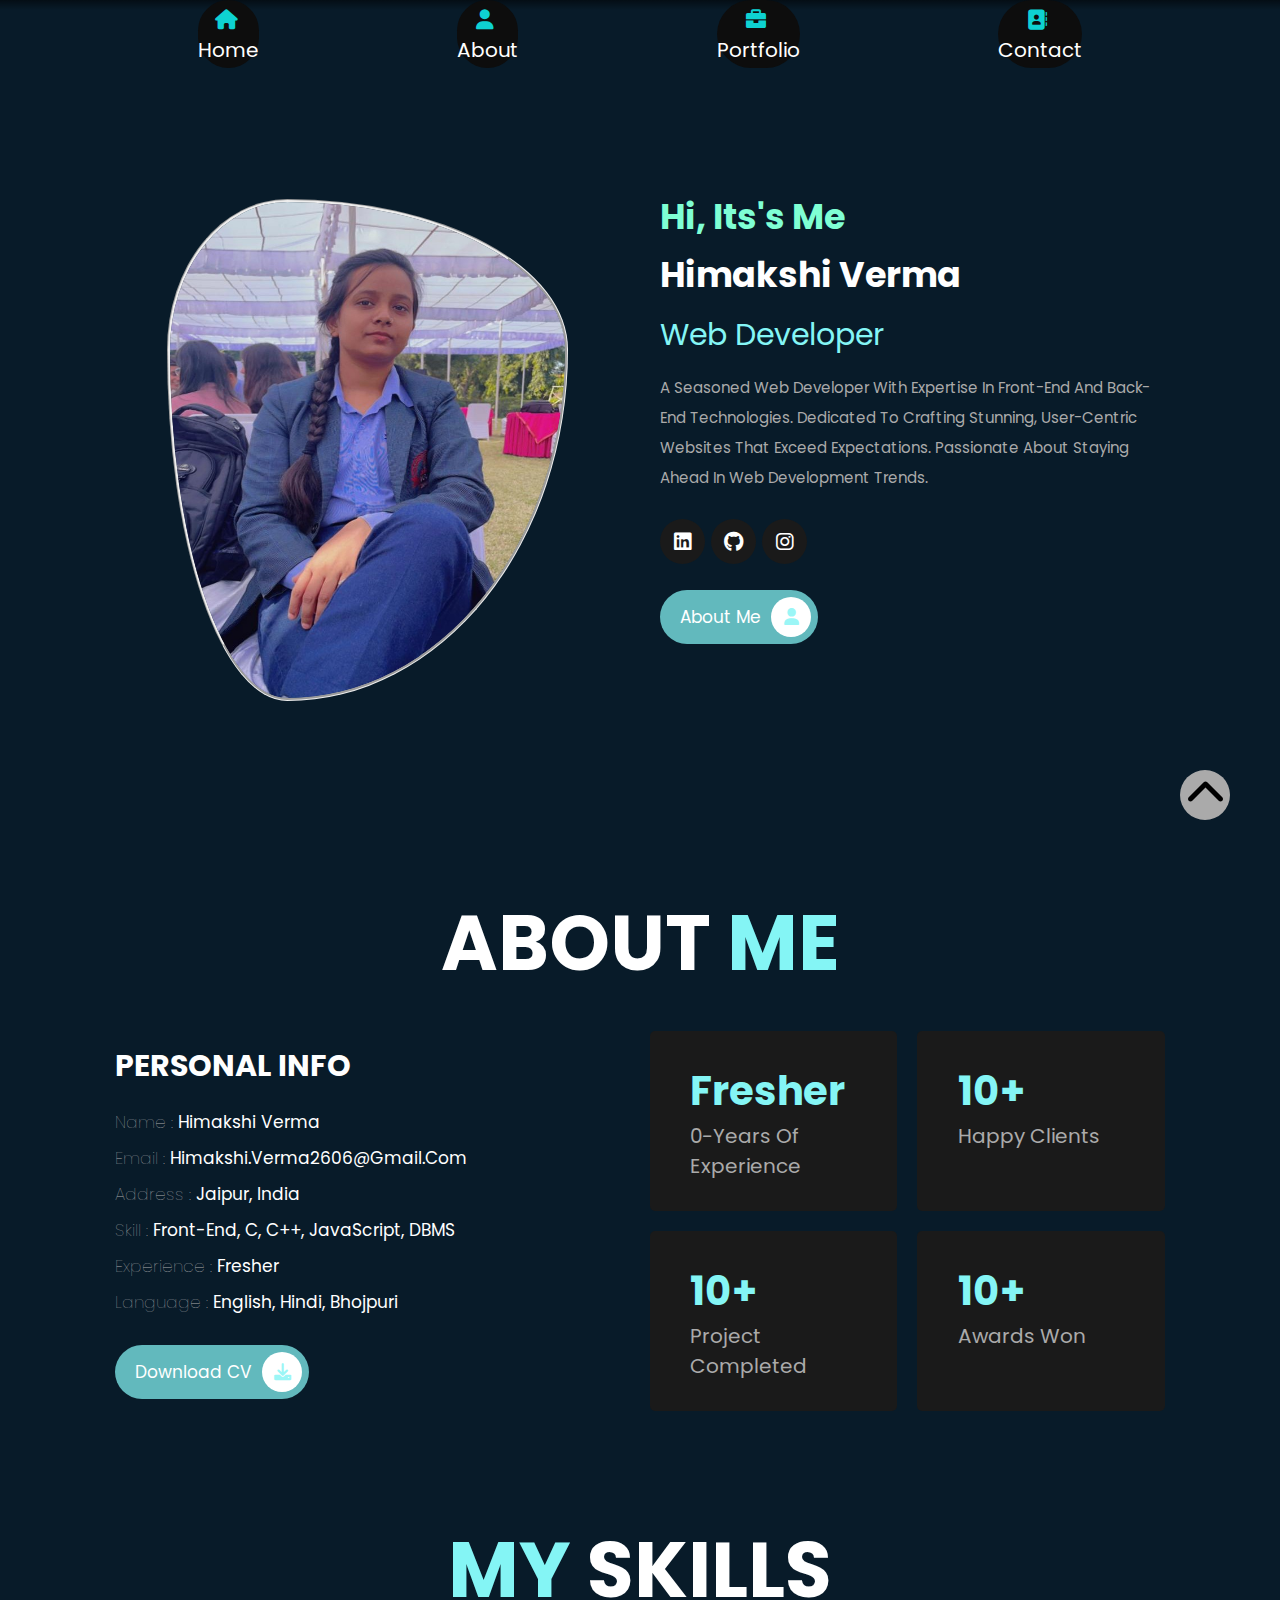
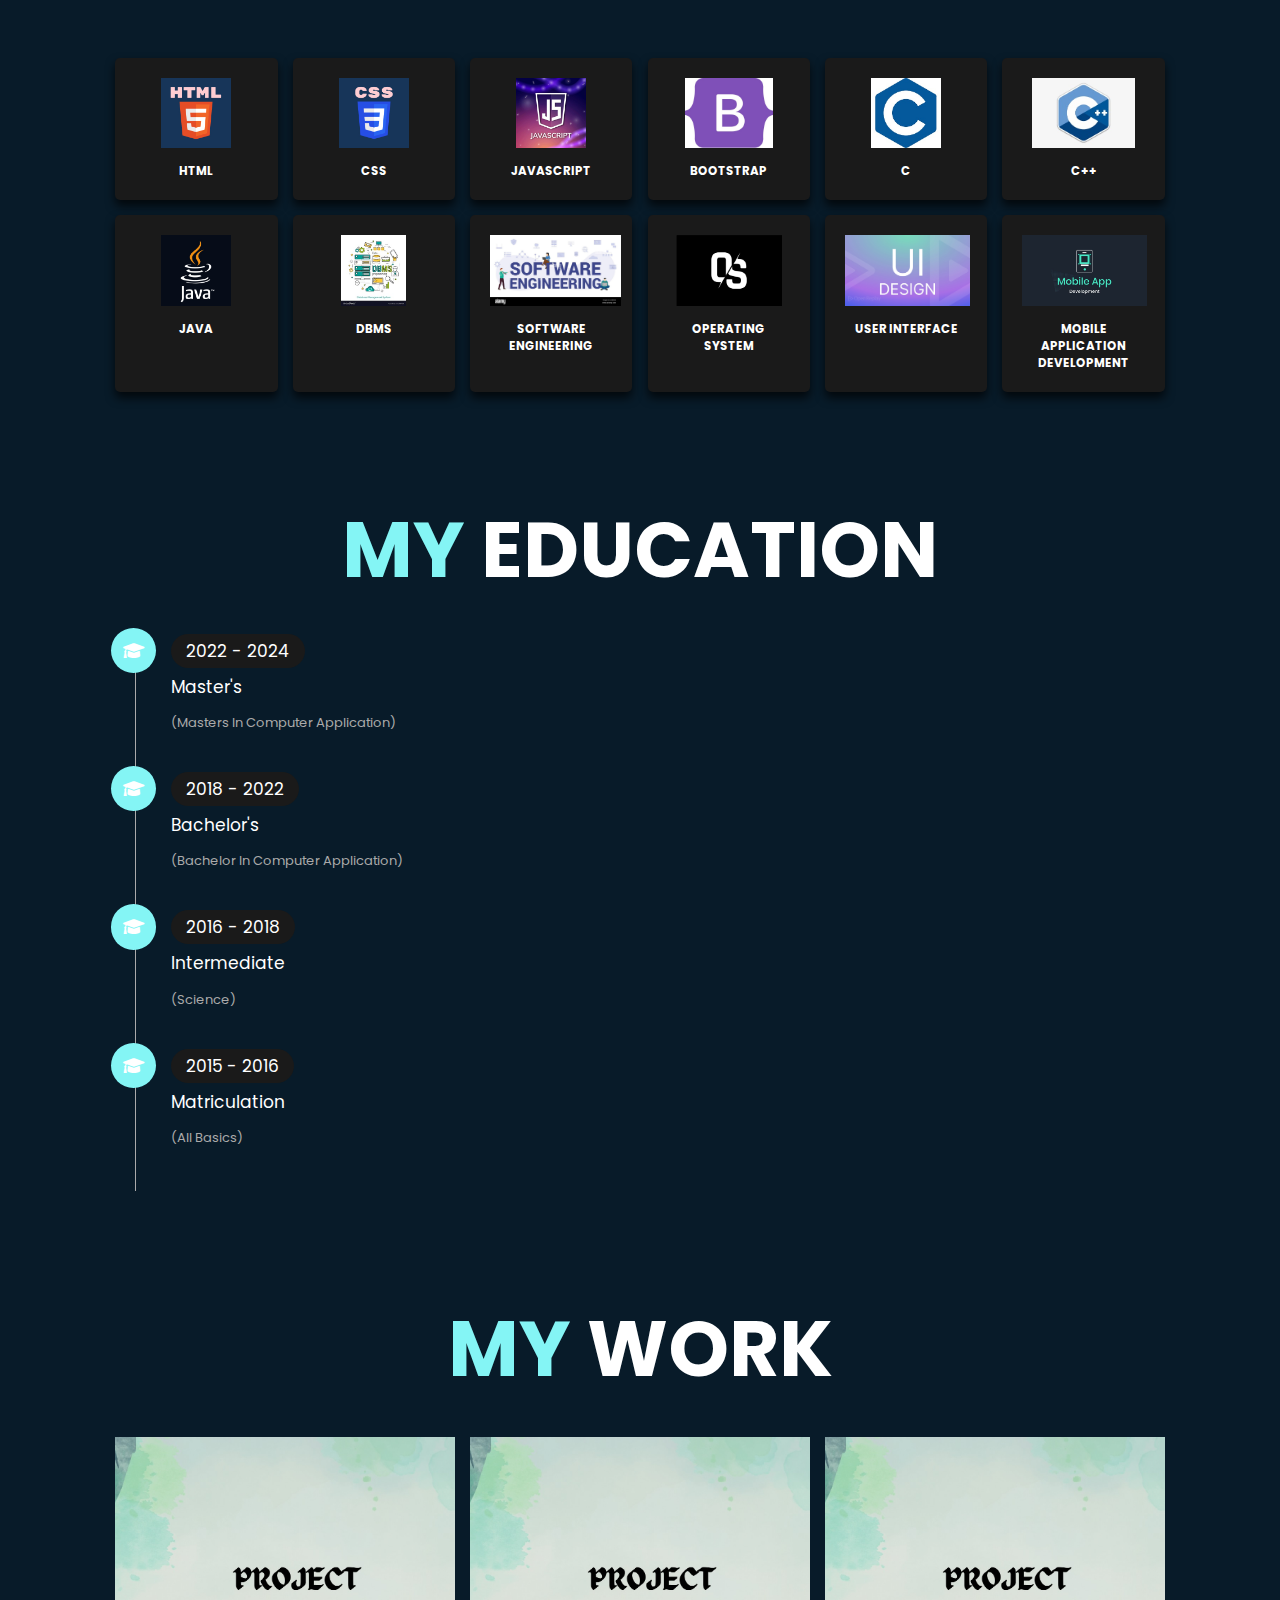
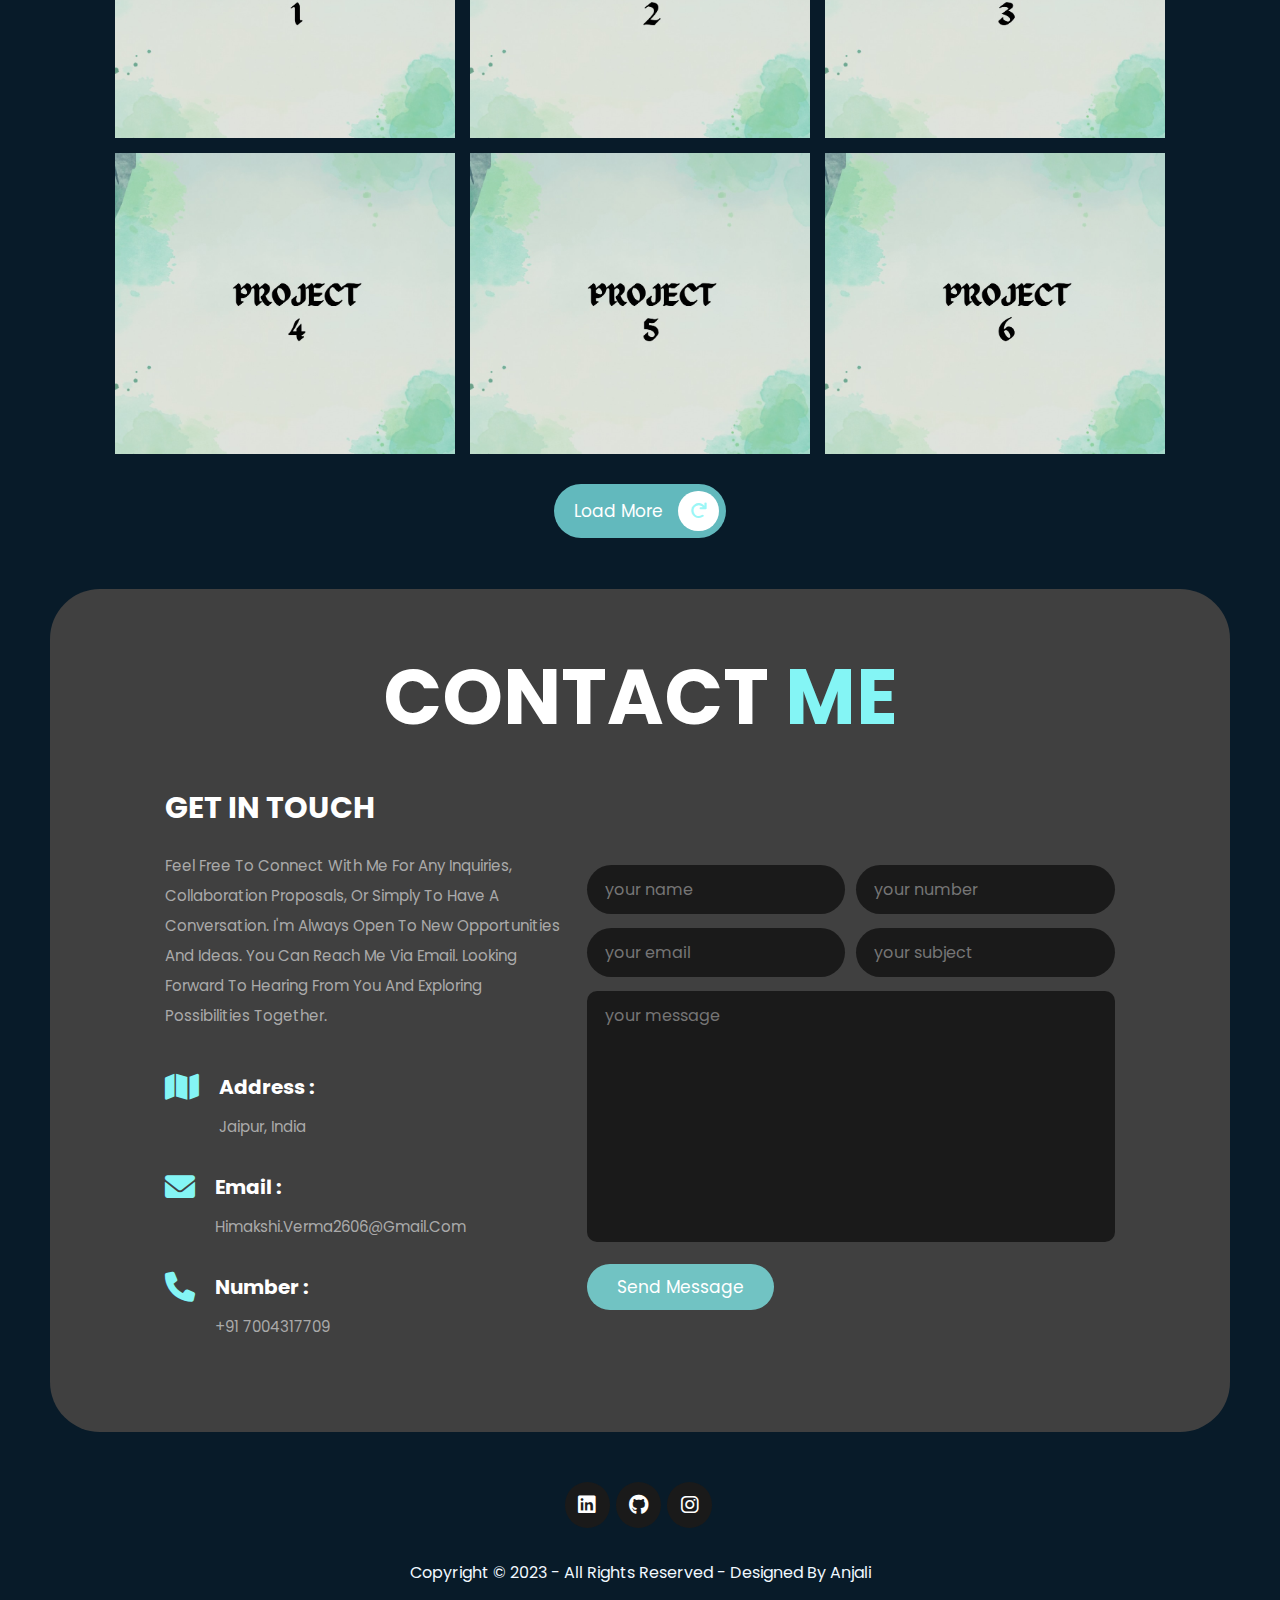
<file: Portfolio/Kriti Portfolio/index 2.html>
<!DOCTYPE html>
<html>
  <head>
    <title>Portfolio</title>
    <link rel="stylesheet" type="text/css" href="style 2.css" />
    <link
      rel="stylesheet"
      href="https://cdnjs.cloudflare.com/ajax/libs/font-awesome/6.0.0/css/all.min.css"
    />
  </head>
  <body>
    <section id="home" class="home">
      <header>
        <div class="container">
          <nav class="navbar">
            <a href="index.html"> <i class="fas fa-home"></i> Home </a>
            <a href="index.html#about"> <i class="fas fa-user"></i> About </a>
            <a href="index.html#portfolio">
              <i class="fas fa-briefcase"></i> Portfolio
            </a>
            <a href="index.html#contact">
              <i class="fas fa-address-book"></i> Contact
            </a>
          </nav>
        </div>
      </header>

      <div class="image" style="padding-top: 70px">
        <img src="image\IMG-20221203-WA0008.jpg" />
      </div>

      <div class="content">
        <h3 style="color: aquamarine">Hi, Its's Me</h3>
        <h3>Himakshi Verma</h3>
        <span>Web Developer</span>
        <p>
          A seasoned web developer with expertise in front-end and back-end
          technologies. Dedicated to crafting stunning, user-centric websites
          that exceed expectations. Passionate about staying ahead in web
          development trends.
        </p>
        <br />
        <div class="share">
          <a
            href="https://www.linkedin.com/in/himakshi-verma-91a26426b/"
            target="_blank"
            class="fab fa-linkedin"
          ></a>
          <a
            href="https://github.com/Himakshi1301"
            target="_blank"
            class="fab fa-github"
          ></a>
          <a
            href="https://www.instagram.com/vermahimakshi9/"
            target="_blank"
            class="fab fa-instagram"
          ></a>
        </div>
        <br />
        <a href="index.html#about" class="btn"
          >About Me<i class="fas fa-user"></i
        ></a>
      </div>
    </section>
    <section id="about" class="about">
      <h1 class="heading">About <span>Me</span></h1>
      <div class="row">
        <div class="info-container">
          <h1>personal info</h1>
          <div class="box-container">
            <div class="box">
              <h3><span>Name : </span>Himakshi Verma</h3>
              <h3><span>Email : </span>himakshi.verma2606@gmail.com</h3>
              <h3><span>Address : </span>Jaipur, India</h3>
              <h3>
                <span>Skill : </span>Front-end, C, C++, JavaScript, DBMS
              </h3>
              <h3><span>Experience : </span>Fresher</h3>
              <h3><span>Language : </span>English, Hindi, Bhojpuri</h3>
            </div>

            <!-- <div class="box">
                    <h3><span>Freelance : </span>Available</h3>

                </div> -->
          </div>
          <a
            href="https://drive.google.com/file/d/1mWxM59aJtn-IpQ8uubXrEvQRpr8qAkhG/view?usp=drive_link"
            target="_blank"
            class="btn"
            >Download CV<i class="fas fa-download"></i
          ></a>
        </div>

        <div class="count-container">
          <div class="box">
            <h3>Fresher</h3>
            <p>0-Years Of Experience</p>
          </div>

          <div class="box">
            <h3>10+</h3>
            <p>Happy Clients</p>
          </div>

          <div class="box">
            <h3>10+</h3>
            <p>Project Completed</p>
          </div>

          <div class="box">
            <h3>10+</h3>
            <p>Awards Won</p>
          </div>
        </div>
      </div>
    </section>

    <section class="skills">
      <h1 class="heading"><span>my</span> skills</h1>

      <div class="box-container">
        <div class="box">
          <img src="image\html.png.jpg" />
          <h3>html</h3>
        </div>

        <div class="box">
          <img src="image\css.png.jpg" />
          <h3>css</h3>
        </div>

        <div class="box">
          <img src="image\js.png.jpg" />
          <h3>javascript</h3>
        </div>

        <div class="box">
          <img src="image\bootstrap.png.jpg" />
          <h3>bootstrap</h3>
        </div>

        <div class="box">
          <img src="image\c.png.jpg" />
          <h3>C</h3>
        </div>

        <div class="box">
          <img src="image\c++.png.jpg" />
          <h3>C++</h3>
        </div>

        <div class="box">
          <img src="image\java.png.jpg" />
          <h3>JAVA</h3>
        </div>

        <div class="box">
          <img src="image\dbms.png.jpg" />
          <h3>DBMS</h3>
        </div>

        <div class="box">
          <img src="image\se.png.jpg" />
          <h3>Software Engineering</h3>
        </div>

        <div class="box">
          <img src="image\os.png.jpg" />
          <h3>Operating System</h3>
        </div>

        <div class="box">
          <img src="image\ui.png.jpg" />
          <h3>User Interface</h3>
        </div>

        <div class="box">
          <img src="image\mad.jpg.jpg" />
          <h3>Mobile Application Development</h3>
        </div>
      </div>
    </section>

    <section class="education">
      <h1 class="heading"><span>my</span> education</h1>

      <div class="box-container" id="testing">
        <div class="box">
          <i class="fas fa-graduation-cap"></i>
          <span>2022 - 2024</span>
          <h3>Master's</h3>
          <p>(Masters in Computer Application)</p>
        </div>

        <div class="box">
          <i class="fas fa-graduation-cap"></i>
          <span>2018 - 2022</span>
          <h3>Bachelor's</h3>
          <p>(Bachelor in Computer Application)</p>
        </div>

        <div class="box">
          <i class="fas fa-graduation-cap"></i>
          <span>2016 - 2018</span>
          <h3>Intermediate</h3>
          <p>(Science)</p>
        </div>

        <div class="box">
          <i class="fas fa-graduation-cap"></i>
          <span>2015 - 2016</span>
          <h3>Matriculation</h3>
          <p>(All Basics)</p>
        </div>
      </div>
    </section>
    <section id="portfolio" class="portfolio">
      <h1 class="heading"><span>my</span> work</h1>

      <div class="box-container">
        <div class="box">
          <img src="image\p1.png.jpg" />
          <div class="content">
            <h3>Project 01</h3>
            <p>Task Scheduler <br />- Using Java Swing, JDBC, MySql.</p>
            <!-- <a href="#">Read More</a> -->
          </div>
        </div>

        <div class="box">
          <img src="image\p2.png.jpg" />
          <div class="content">
            <h3>Project 02</h3>
            <p>
              Medical Shop Management System <br />- Using Java Swing, JDBC,
              MySql database technologies.
            </p>
            <!-- <a href="#">Read More</a> -->
          </div>
        </div>

        <div class="box">
          <img src="image\p3.png.jpg" />
          <div class="content">
            <h3>Project 03</h3>
            <p>Portfolio <br />- Using HTML, CSS</p>
            <!-- <a href="#">Read More</a> -->
          </div>
        </div>

        <div class="box">
          <img src="image\p4.png.jpg" />
          <div class="content">
            <h3>Project 04</h3>
            <p>Landing Page <br />- Using HTML, CSS</p>
            <!-- <a href="#">Read More</a> -->
          </div>
        </div>

        <div class="box">
          <img src="image\p5.png.jpg" />
          <div class="content">
            <h3>Project 05</h3>
            <p>Job Application <br />- Using HTML, CSS</p>
            <!-- <a href="#">Read More</a> -->
          </div>
        </div>

        <div class="box">
          <img src="image\p6.png.jpg" />
          <div class="content">
            <h3>Project 06</h3>
            <p>Parallax Website <br />- Using HTML, CSS</p>
            <!-- <a href="#">Read More</a> -->
          </div>
        </div>
      </div>

      <a href="#" class="btn">load more <i class="fas fa-redo"></i></a>
    </section>
    <section id="contact" class="contact">
      <h1 class="heading">contact <span>me</span></h1>

      <div class="row">
        <div class="info-container">
          <h1>get in touch</h1>

          <p>
            Feel free to connect with me for any inquiries, collaboration
            proposals, or simply to have a conversation. I'm always open to new
            opportunities and ideas. You can reach me via email. Looking forward
            to hearing from you and exploring possibilities together.
          </p>

          <div class="box-container">
            <div class="box">
              <i class="fas fa-map"></i>
              <div class="info">
                <h3>address :</h3>
                <p>Jaipur, India</p>
              </div>
            </div>

            <div class="box">
              <i class="fas fa-envelope"></i>
              <div class="info">
                <h3>email :</h3>
                <p>himakshi.verma2606@gmail.com</p>
              </div>
            </div>

            <div class="box">
              <i class="fas fa-phone"></i>
              <div class="info">
                <h3>number :</h3>
                <p>+91 7004317709</p>
              </div>
            </div>
          </div>
        </div>

        <form action="">
          <div class="inputBox">
            <input type="text" placeholder="your name" />
            <input type="number" placeholder="your number" />
          </div>

          <div class="inputBox">
            <input type="email" placeholder="your email" />
            <input type="text" placeholder="your subject" />
          </div>

          <textarea
            name=""
            placeholder="your message"
            id=""
            cols="30"
            rows="10"
          ></textarea>

          <input type="submit" value="send message" class="btn" />
        </form>
      </div>
    </section>
    <footer>
      <div class="share">
        <a
          href="https://www.linkedin.com/in/kumari-anjali-rao-822034258/"
          target="_blank"
          class="fab fa-linkedin"
        ></a>

        <a
          href="https://github.com/anjalirao2001"
          target="_blank"
          class="fab fa-github"
        ></a>

        <a
          href="https://www.instagram.com/anjali03rao/"
          target="_blank"
          class="fab fa-instagram"
        ></a>
      </div>
      <br />
      <br />
      <p style="color: aliceblue; font-size: medium">
        Copyright &copy; 2023 - All rights reserved - Designed By Anjali
      </p>
    </footer>
    <a class="back-to-top" href="#home"><i class="fas fa-chevron-up"></i></a>
  </body>
</html>
</file>
<file: Portfolio/Kriti Portfolio/style 2.css>
@import url('https://fonts.googleapis.com/css2?family=Poppins:ital,wght@0,100;0,300;0,500;0,600;0,800;1,200&display=swap');
*{
	font-family: 'Poppins', sans-serif;
	margin: 0;
	padding: 0;
	box-sizing: border-box;
	text-decoration: none;
	outline: none;
	border: none;
	text-transform: capitalize;
}

html{
	font-size: 62.7%;
	overflow-x: hidden;
	scroll-behavior: smooth;
}
html::-webkit-scrollbar{
	width: 1rem;
	scroll-behavior: smooth;
}
html::-webkit-scrollbar-track{
	background: #0d0d0d;
	scroll-behavior: smooth;
}
html::-webkit-scrollbar-thumb{
	/* background: rgb(132, 245, 245); */
	color: #0ef;
  scroll-behavior: smooth;
}

body{
	/* background: #0d0d0d; */
	background: #081b29;
	padding-bottom: 6.4rem;
}
.container {
    width: 100%;
    max-width: 122.5rem;
    margin: 0 auto;
    padding: 0 2.4rem;
}
header {
    width: 100%;
    position: absolute;
    top: 0;
    left: 0;
    z-index: 1;
    background-image: linear-gradient(to bottom,rgba(0,0,0,0.5), transparent);
	padding-bottom: 10px;
}
.navbar{
	position:absolute;
	/* bottom: 0; */
	left: 0;
	right: 0;
	display: flex;
	justify-content: space-evenly;
	z-index: 10000;
	align-items: right;
	border-radius: 40px;

}
.navbar a{
	/* padding: 2rem; */
    padding-bottom: 3px;
    padding-top: 5px;
    font-size: 2rem;
    color: #fff;
    flex-basis: min-content;
    background: #0d0d0d;
    /* flex: 0.3; */
    text-align: center;
    transition: .2s linear;
    border-radius: 40px;

	
}
.navbar a i{
	color:  rgb(14, 210, 210);;
	padding-right:.5rem ;
	border-radius: 40px;
}
.navbar a:hover{
	/* background:  rgb(132, 245, 245);; */
	text-shadow: #aaa;
	transition: 1.5s;
	padding:20px;
	border-radius: 10px;
	/* box-shadow: 0 5px 20px 0 rgba(2, 233, 156, 0.952) inset,0 5px 20px 0 rgba(2, 233, 156, 0.952),
				0 5px 20px 0 rgba(2, 233, 156, 0.952) inset,0 5px 20px 0 rgba(2, 233, 156, 0.952); */
}

.navbar a:hover i{
	color: #fff;
}

section{
	padding: 5rem 9%;
}

.home {

  display: flex;
  align-items: center;
  flex-wrap: wrap;
  gap: 4rem;
  min-height: calc(100vh - 6.5rem);
}

.home .image {
  flex: 1 1 42rem;
  text-align: center;
}

.home .image img {
  height: 50rem;
  width: 40rem;
  border-radius: 30% 70% 70% 30% / 30% 30% 70% 70%;
  border-style: groove;
}

.home .content {
	flex: 1 1 42rem;
}

.home .content h3 {
  color: #fff;
  font-size: 35px;
  padding-bottom: .5rem;
}

.home .content span {
  font-size: 3rem;
  color:  rgb(132, 245, 245);;
  padding: .5rem 0;
  display: block;
}

.home .content p {
  font-size: 1.5rem;
  color: #aaa;
  padding: 1rem 0;
  line-height: 2;
}

.btn{
	display: inline-block;
	margin-top: 1rem;
	border-radius: 5rem;
	background:  rgba(132, 245, 245, 0.726);;
	color: #fff;
	padding: .7rem;
	font-size: 1.7rem;
	padding-left: 2rem;
}
.btn i{
	width: 4rem;
	height: 4rem;
	line-height: 4rem;
	background: #fff;
	color:  rgba(132, 245, 245, 0.822);;
	border-radius: 50%;
	margin-left: 1rem;
	text-align: center;
	transition: .3s linear;
}
.btn:hover i{
	margin-left: 4rem;
}

.heading{
	text-align: center;
	font-size: 6vw;
	color: #fff;
	text-transform: uppercase;
	margin-bottom: 3rem;
}
.heading span{
	text-transform: uppercase;
	color:  rgb(132, 245, 245);;
}
.about .row {
	display: flex;
	align-items: center;
	flex-wrap: wrap;
	gap: 2rem;
}
.about .row .info-container{
	flex: 1 1 42rem;
}
.about .row .info-container h1{
	font-size: 3rem;
	color: #fff;
	text-transform: uppercase;
	padding-bottom: 1rem;
}
.about .row .info-container .box-container{
	padding: 1rem 0;
	display: flex;
	flex-wrap: wrap;
	gap: 2rem;
}
.about .row .info-container .box-container .box{
	flex: 1 1 20rem;
}
.about .row .info-container .box-container .box h3{
	font-size: 1.7rem;
	color: #fff;
	padding-bottom: 10px;
	font-weight: normal;
}
.about .row .info-container .box-container .box h3 span{
	color: #aaa;
	font-weight:lighter;
}
.about .row .count-container{
    flex: 1 1 42rem;
    display: flex;
	flex-wrap: wrap;
	gap: 2rem;
}
.about .row .count-container .box{
	flex: 1 1 20rem;
	padding: 3rem 4rem;
	background: #1a1a1a;
	border-radius: .5rem;
	box-shadow: 0 0.5rem 1 rem rgba(0,0,0,0.7);

}
.about .row .count-container .box h3{
	font-size: 4rem;
	color:  rgb(132, 245, 245);;
}
.about .row .count-container .box p{
	font-size: 2rem;
	color: #aaa;
}

.skills .box-container{
	display: grid;
	grid-template-columns: repeat(auto-fill, minmax(16rem, 1fr));
	gap: 1.5rem;
}
.skills .box-container .box{
	padding: 2rem;
	text-align: center;
	box-shadow: 0 0.5rem 1rem rgba(0, 0, 0, 0.7);
	border-radius: .5rem;
	background: #1a1a1a;
}
.skills .box-container .box h3{
	color: #fff;
	text-transform: uppercase;
}
.skills .box-container .box img{
	height: 7rem;
	margin-bottom: 1rem;
}
.skills .box-container .box:hover{
	background: #fff;
}
.skills .box-container .box:hover h3{
	color: #0d0d0d;
}

.education .box-container{
	display: flex;
	flex-wrap: wrap;
}
.education .box-container .box{
	flex: 1 1 40rem;
	margin-left: 2rem;
	padding-top: 0;
	padding-bottom: 30px;
	padding-left: 3.5rem;
	border-left: .1rem solid #aaa;
	position: relative;
}
#testing
{
	display: block;
}
.education .box-container .box i{
	height: 4.5rem;
	width: 4.5rem;
	line-height: 4.5rem;
	font-size: 1.7rem;
	border-radius: 50%;
	background:  rgb(132, 245, 245);;
	color: #fff;
	text-align: center;
	position: absolute;
	top: -1rem;
	left: -2.5rem;
}
.education .box-container .box span{
	font-size: 1.7rem;
	color: #fff;
	border-radius: 5rem;
	background: #1a1a1a;
	padding: .5rem 1.5rem;
}
.education .box-container .box h3{
	font-size: 1.7rem;
	color: #fff;
	font-weight: normal;
	padding-top: 3rem;
	padding: 1rem 0;
}
.education .box-container .box p{
	font-size: 1.3rem;
	color: #aaa;
	line-height: 2;
	padding-bottom: 1rem;
}
.portfolio{
	text-align: center;
}
.portfolio .box-container{
	display: grid;
	grid-template-columns: repeat(auto-fit, minmax(31rem, 1fr));
	gap : 1.5rem;
	margin-bottom: 2rem;
}

.portfolio .box-container .box{
	height: 30rem;
	overflow: hidden;
	position: relative;
}
.portfolio .box-container .box img{
	height: 100%;
	width: 100%;
	object-fit: cover;
}
.portfolio .box-container .box .content{
	position: absolute;
	top: 0; left: 0;
	height: 100%;
	width: 100%;
	background: #1a1a1a;
	display: flex;
	flex-flow: column;
	align-items: center;
	justify-content: center;
	padding: 2rem;
	transform: translateY(-100%);
	transition: 0.2s linear;
}

.portfolio .box-container .box:hover .content{
	transform: translateY(0%);
}

.portfolio .box-container .box .content h3{
	color: #fff;
	font-size: 2.5rem;
	font-weight: normal;
	text-transform: uppercase;
}
.portfolio .box-container .box .content p{
	color: #aaa;
	line-height: 2;
	font-size: 1.5rem;
	padding: 1rem 0;
}

.portfolio .box-container .box .content a{
	font-size: 2rem;
	color:  rgb(132, 245, 245);;
}
.portfolio .box-container .box .content a:hover{
	color: #fff;
}

.contact{
	background-color: #404040;
    border-radius: 50px;
    margin-left: 50px;
    margin-bottom: 50px;
    margin-right: 50px;
}
.contact .row{
	display: flex;
	align-items: center;
	flex-wrap: wrap;
	gap: 2rem;
}
.contact .row .info-container{
	width: 40rem;
}
.contact .row .info-container h1{
	font-size: 3rem;
	text-transform: uppercase;
	color: #fff;
	padding-bottom: 1rem;
}
.contact .row .info-container p{
	font-size: 1.5rem;
	line-height: 2;
	color: #aaa;
	padding: 1rem 0;
}
.contact .row .info-container .box-container{
	padding: 2rem 0;
}
.contact .row .info-container .box-container .box{
	display: flex;
	gap : 2rem;
	padding: 1rem 0;
}
.contact .row .info-container .box-container .box i{
	font-size: 3rem;
	color:  rgb(132, 245, 245);;
}
.contact .row .info-container .box-container .box h3{
	font-size: 2rem;
	color: #fff;
}
footer{
	text-align: center;
}
 .share a{
	font-size: 2rem;
	height: 4.5rem;
	width: 4.5rem;
	line-height: 4.5rem;
	border-radius: 50%;
	background: #1a1a1a;
	text-align: center;
	margin-right: 0.3rem;
	color: #fff;
}
 .share a:hover{
	background:  rgb(132, 245, 245);
	
	transition: 2sec;
}

.contact .row form{
	flex: 1 1 42rem;
}
.contact .row form .inputBox{
	display: flex;
	flex-wrap: wrap;
	justify-content: space-between;
}
.contact .row form .inputBox input{
	width: 49%;
}
.contact .row form .inputBox input , 
.contact .row form textarea{
	border-radius: 5rem;
	padding: 1.2rem 1.8rem;
	font-size: 1.6rem;
	color: #fff;
	background: #1a1a1a;
	text-transform: none;
	margin: 0.7rem 0;
}
.contact .row form textarea{
	width: 100%;
	border-radius: 1rem;
	resize: none;
	height: 25rem;
}

.contact .row form .btn{
	cursor: pointer;
	padding: 1rem 3rem;
}
.contact .row form .btn:hover{
	background: #fff;
	color: #0d0d0d;
}

@media (max-width:  1200px){
	html{
		font-size: 55%;
	}
	section{
		padding: 3rem 2rem;
	}
}

@media (max-width: 768px){
	.heading{
		font-size: 12vw;
	}
	.navbar a i{
		padding: 0;
	}
	.navbar a span{
		display: none;
	}
	.navbar a:hover{
		padding-bottom:2rem ;
	}
	.home{
		text-align: center;
		gap: 2rem;
	}
	.home .image img{
		height: 30rem;
		width: 30rem;
	}
	.home .content h3{
		font-size: 3rem;
	}
	.home .content span{
		font-size: 2.5rem;
	}
	.contact .row form .inputBox input{
		width: 100%;
		margin-bottom: 1rem;
	}

}
.back-to-top
{
	position: fixed;
	width: 50px;
	height: 50px;
	background: #aaa;
	bottom: 80px;
	right: 50px;
	border-radius: 50px;
	text-decoration: none;
	text-align: center;
	line-height: 50px;
	color: #000;
	font-size: 40px;
	
	
}
@media (max-width:  450px){
	html{
		font-size: 50%;
	}
	
}
</file>
